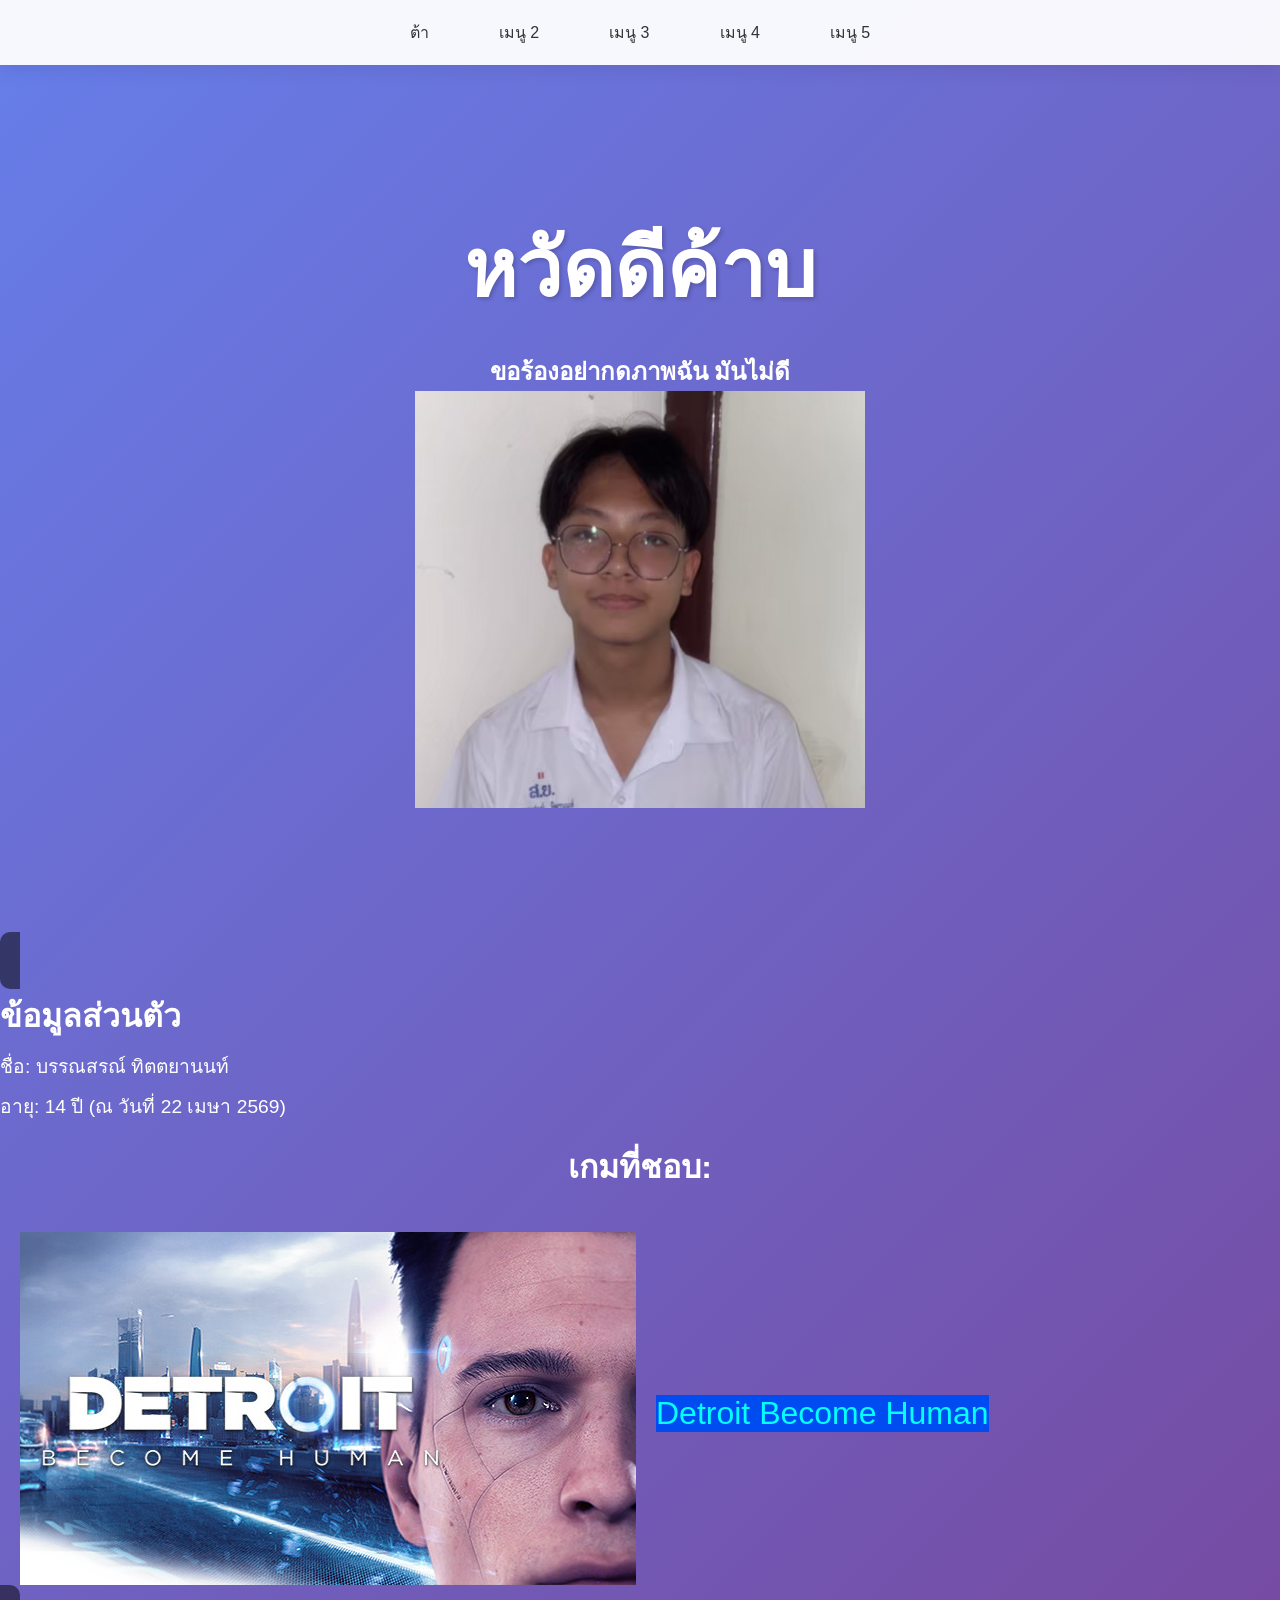
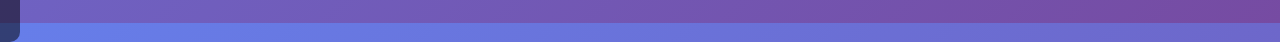
<file: index.html>
<!DOCTYPE html>
<html lang="th">
<head>
    <meta charset="UTF-8">
    <meta name="viewport" content="width=device-width, initial-scale=1.0">
    <title>เว็บไซต์ของฉัน</title>
    <link rel="stylesheet" href="first page.css">
   
    <meta name="viewport" content="width=device-width, initial-scale=1.0">
</head>
<body>
    <script src="firstpage.js">
  

    </script>
    <nav>
        <div class="nav-container">
            <ul class="nav-menu">
                <li><a href="menu1.html">ต้า</a></li>
                <li><a href="menu2.html">เมนู 2</a></li>
                <li><a href="menu3.html">เมนู 3</a></li>
                <li><a href="menu4.html">เมนู 4</a></li>
                <li><a href="menu5.html">เมนู 5</a></li>
            </ul>
        </div>
    </nav>

    <main class="main-content">
        <section class="hero">
            <h1>หวัดดีค้าบ</h1>
            <h2>ขอร้องอย่ากดภาพฉัน มันไม่ดี</h2>
            
           <img id="myimg" src="f3.jpg" alt="เน็ตพี่กากรอโหลดเเป๊ป " onclick="changeImg()"><br>

      <p id="text1" style="display: none;" onclick="showtext()">ก็บอกเเล้วอย่ากด😡😡</p>
        </section>
    </main>
    
   <di id="inform">
  <h2 class="h2">ข้อมูลส่วนตัว</h2>

  <div class="profile">
    <p>ชื่อ: บรรณสรณ์ ทิตตยานนท์</p>
    <p>อายุ: 14 ปี (ณ วันที่ 22 เมษา 2569)</p>
  </div>

  <h3>เกมที่ชอบ:</h3>

  <div class="box1">
    <img src="dbh.jpg" alt="detroit become human">
    <p class="p1">Detroit Become Human</p>
  </div>

    </body>
</html>
</file>
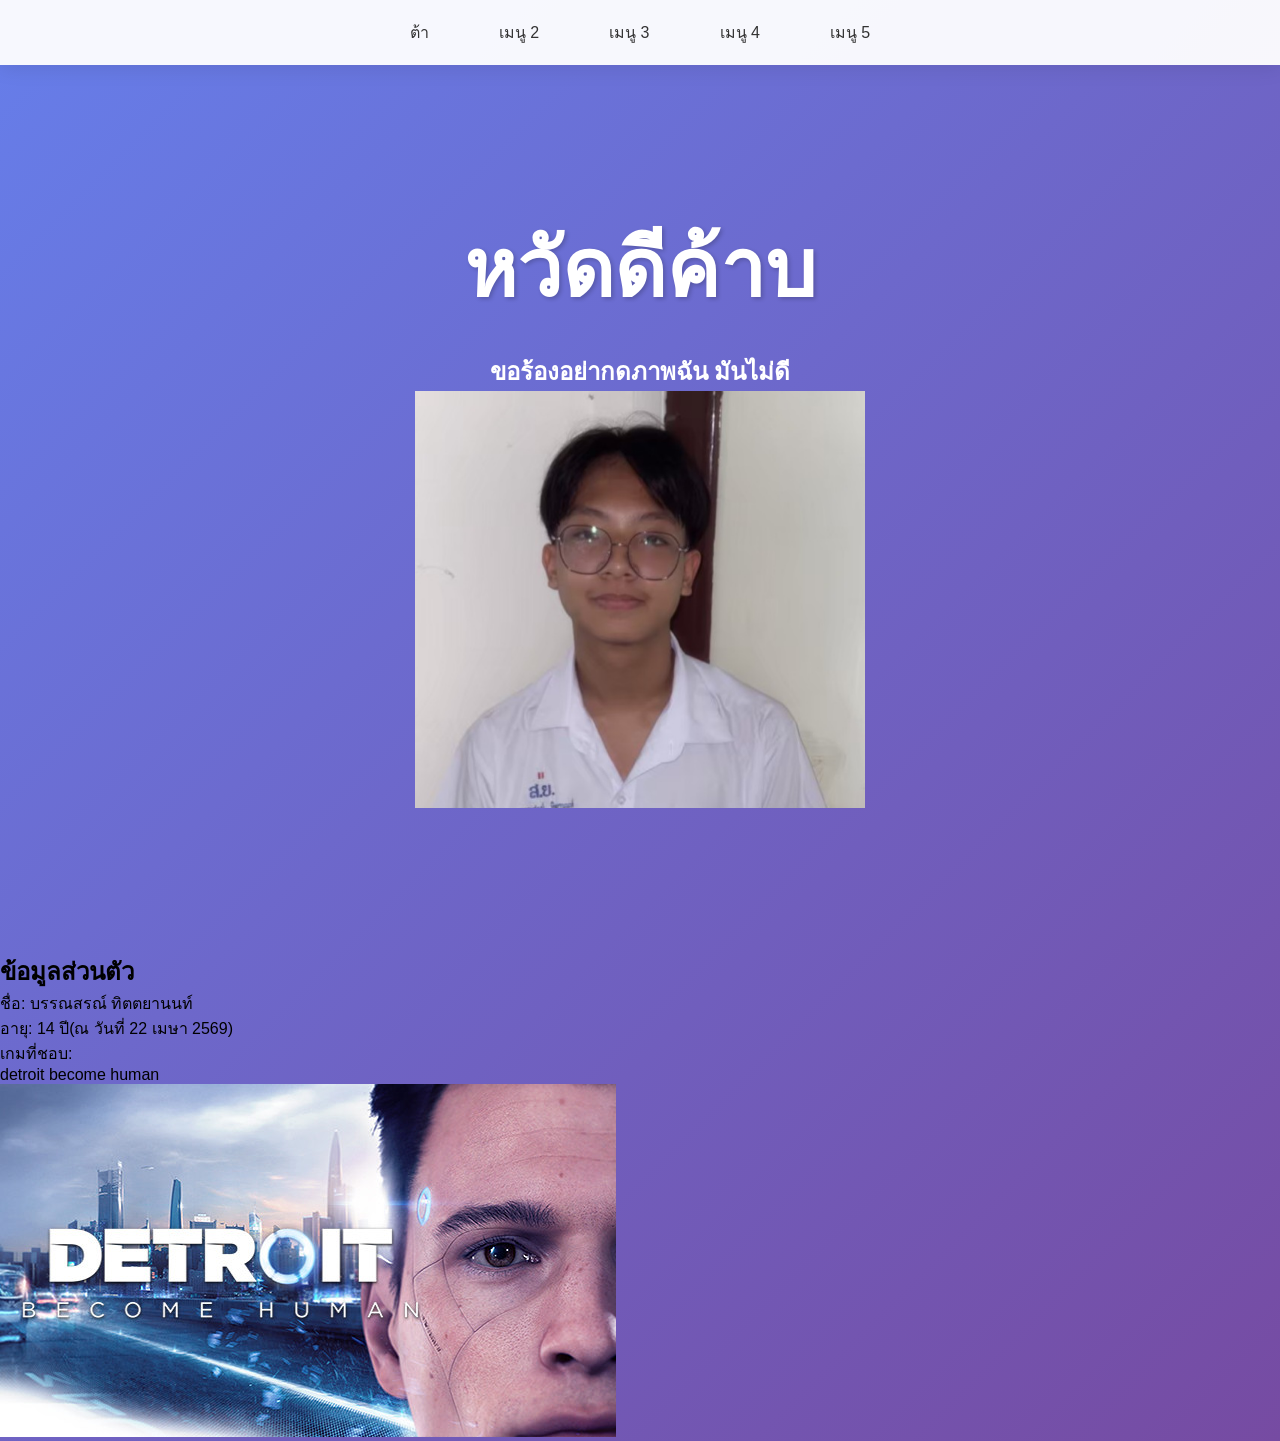
<file: fluke code/index.html>
<!DOCTYPE html>
<html lang="th">
<head>
    <meta charset="UTF-8">
    <meta name="viewport" content="width=device-width, initial-scale=1.0">
    <title>เว็บไซต์ของฉัน</title>
    <link rel="stylesheet" href="first page.css">
   
    <meta name="viewport" content="width=device-width, initial-scale=1.0">
</head>
<body>
    <script src="firstpage.js">
  

    </script>
    <nav>
        <div class="nav-container">
            <ul class="nav-menu">
                <li><a href="menu1.html">ต้า</a></li>
                <li><a href="menu2.html">เมนู 2</a></li>
                <li><a href="menu3.html">เมนู 3</a></li>
                <li><a href="menu4.html">เมนู 4</a></li>
                <li><a href="menu5.html">เมนู 5</a></li>
            </ul>
        </div>
    </nav>

    <main class="main-content">
        <section class="hero">
            <h1>หวัดดีค้าบ</h1>
            <h2>ขอร้องอย่ากดภาพฉัน มันไม่ดี</h2>
            
           <img id="myimg" src="f3.jpg" alt="เน็ตพี่กากรอโหลดเเป๊ป " onclick="changeImg()"><br>

      <p id="text1" style="display: none;" onclick="changeImg()">ก็บอกเเล้วอย่ากด😡😡</p>
        </section>
    </main>
    <div id="inform">
        <h2>ข้อมูลส่วนตัว</h2>
        <p>ชื่อ: บรรณสรณ์ ทิตตยานนท์</p>
        <p>อายุ: 14 ปี(ณ วันที่ 22 เมษา 2569)</p>
        <p>เกมที่ชอบ: </p>
        <p>detroit become human </p>
        <img src="dbh.jpg" alt="detroit become human">



    </div>
</body>
</html>
</file>
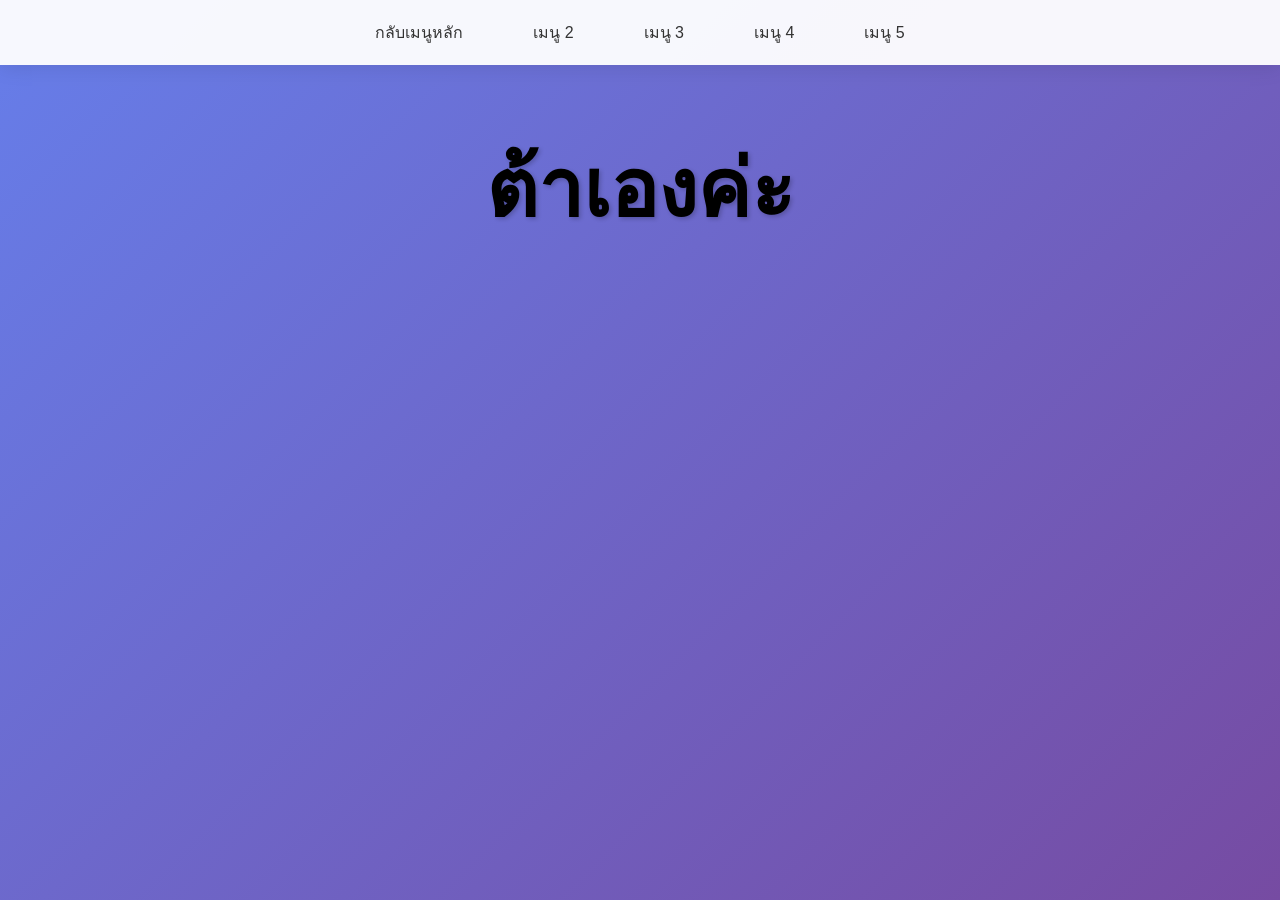
<file: menu1.html>
<!DOCTYPE html>
<html lang="en">
<head>
    <meta charset="UTF-8">
    <meta name="viewport" content="width=device-width, initial-scale=1.0">
    <title>Document</title>
    <link rel="stylesheet" href="menu1.css">
</head>
<body>

      <nav>
        <div class="nav-container">
            <ul class="nav-menu">
                <li><a href="index.html">กลับเมนูหลัก</a></li>
                <li><a href="menu2.html">เมนู 2</a></li>
                <li><a href="menu3.html">เมนู 3</a></li>
                <li><a href="menu4.html">เมนู 4</a></li>
                <li><a href="menu5.html">เมนู 5</a></li>
            </ul>
        </div>
    </nav>
    <main class="main-content">
        <section class="hero">
            <h1> ต้าเองค่ะ</h1>
        </section>
    </main>
</body>
</html>
</file>
<file: first page.css>
* {
            margin: 0;
            padding: 0;
            box-sizing: border-box;
        }

        body {
            font-family: 'Segoe UI', Tahoma, Geneva, Verdana, sans-serif;
            background: linear-gradient(135deg, #667eea 0%, #764ba2 100%);
            min-height: 100vh;
        }

        /* Navigation */
        nav {
            background: rgba(255, 255, 255, 0.95);
            box-shadow: 0 2px 20px rgba(0, 0, 0, 0.1);
            position: sticky;
            top: 0;
            z-index: 100;
        }

        .nav-container {
            max-width: 1200px;
            margin: 0 auto;
            padding: 0 20px;
        }

        .nav-menu {
            display: flex;
            justify-content: center;
            list-style: none;
            gap: 10px;
        }

        .nav-menu li a {
            display: block;
            padding: 20px 30px;
            text-decoration: none;
            color: #333;
            font-weight: 500;
            font-size: 16px;
            transition: all 0.3s ease;
            position: relative;
        }

        .nav-menu li a::after {
            content: '';
            position: absolute;
            bottom: 0;
            left: 50%;
            transform: translateX(-50%);
            width: 0;
            height: 3px;
            background: linear-gradient(90deg, #667eea, #764ba2);
            transition: width 0.3s ease;
        }

        .nav-menu li a:hover {
            color: #667eea;
        }

        .nav-menu li a:hover::after {
            width: 80%;
        }

        /* Main Content */
        .main-content {
            max-width: 1200px;
            margin: 0 auto;
            padding: 60px 20px;
        }

        .hero {
            text-align: center;
            color: white;
            padding: 80px 20px;
        }

        .hero h1 {
            font-size: 5rem;
            margin-bottom: 20px;
            text-shadow: 2px 2px 4px rgba(0, 0, 0, 0.2);
        }

        .hero p {
            font-size: 1.2rem;
            opacity: 0.9;
        }

        /* Responsive */
        @media (max-width: 900px) {
            .nav-menu {
                flex-direction: column;
                align-items: center;
                gap: 0;
            }

            .nav-menu li a {
                padding: 15px 20px;
            }

            .hero h1 {
                font-size: 2rem;
            }
        }
         img {
  max-width: 100%;
  height: auto;
}
#myimg {
  max-width: 450px;
  height: auto;
  transition: 0.3s;
}
#myimg:hover {
  transform: scale(1.1);
}
#text1 {
  font-size: 2rem;
  color: red;
  margin-top: 10px;
  cursor: pointer;
}
.h2 {
  font-size: 2rem;
  color: white;
  margin-top: 20px;
}

p {
  font-size: 1.2rem;
  color: white;
  margin-top: 10px;
}
.p1 {
  font-size: 2rem;
  color: cyan;
  margin-top: 10px;
background-color: rgb(0, 76, 241);

}
#inform {
  background-color: rgba(0, 0, 0, 0.5);
  padding: 20px;
  border-radius: 10px;
  margin-top: 20px;
 
}
.box1 {
 display: flex;
  align-items: center;
  gap: 20px;
  padding: 20px;
  border-radius: 10px;
  margin-top: 20px;
}
h3 {
  font-size: 2rem;
  color: white;
  margin-top: 20px;
  text-align: center;
}
</file>
<file: fluke code/first page.css>
* {
            margin: 0;
            padding: 0;
            box-sizing: border-box;
        }

        body {
            font-family: 'Segoe UI', Tahoma, Geneva, Verdana, sans-serif;
            background: linear-gradient(135deg, #667eea 0%, #764ba2 100%);
            min-height: 100vh;
        }

        /* Navigation */
        nav {
            background: rgba(255, 255, 255, 0.95);
            box-shadow: 0 2px 20px rgba(0, 0, 0, 0.1);
            position: sticky;
            top: 0;
            z-index: 100;
        }

        .nav-container {
            max-width: 1200px;
            margin: 0 auto;
            padding: 0 20px;
        }

        .nav-menu {
            display: flex;
            justify-content: center;
            list-style: none;
            gap: 10px;
        }

        .nav-menu li a {
            display: block;
            padding: 20px 30px;
            text-decoration: none;
            color: #333;
            font-weight: 500;
            font-size: 16px;
            transition: all 0.3s ease;
            position: relative;
        }

        .nav-menu li a::after {
            content: '';
            position: absolute;
            bottom: 0;
            left: 50%;
            transform: translateX(-50%);
            width: 0;
            height: 3px;
            background: linear-gradient(90deg, #667eea, #764ba2);
            transition: width 0.3s ease;
        }

        .nav-menu li a:hover {
            color: #667eea;
        }

        .nav-menu li a:hover::after {
            width: 80%;
        }

        /* Main Content */
        .main-content {
            max-width: 1200px;
            margin: 0 auto;
            padding: 60px 20px;
        }

        .hero {
            text-align: center;
            color: white;
            padding: 80px 20px;
        }

        .hero h1 {
            font-size: 5rem;
            margin-bottom: 20px;
            text-shadow: 2px 2px 4px rgba(0, 0, 0, 0.2);
        }

        .hero p {
            font-size: 1.2rem;
            opacity: 0.9;
        }

        /* Responsive */
        @media (max-width: 768px) {
            .nav-menu {
                flex-direction: column;
                align-items: center;
                gap: 0;
            }

            .nav-menu li a {
                padding: 15px 20px;
            }

            .hero h1 {
                font-size: 2rem;
            }
        }
         img {
  max-width: 100%;
  height: auto;
}
#myimg {
  max-width: 450px;
  height: auto;
  transition: 0.3s;
}
#myimg:hover {
  transform: scale(1.1);
}
#text1 {
  font-size: 2rem;
  color: red;
  margin-top: 10px;
  cursor: pointer;
}
</file>
<file: menu1.css>
* {
            margin: 0;
            padding: 0;
            box-sizing: border-box;
        }

        body {
            font-family: 'Segoe UI', Tahoma, Geneva, Verdana, sans-serif;
            background: linear-gradient(135deg, #667eea 0%, #764ba2 100%);
            min-height: 100vh;
        }

        /* Navigation */
        nav {
            background: rgba(255, 255, 255, 0.95);
            box-shadow: 0 2px 20px rgba(0, 0, 0, 0.1);
            position: sticky;
            top: 0;
            z-index: 100;
        }

        .nav-container {
            max-width: 1200px;
            margin: 0 auto;
            padding: 0 20px;
        }

        .nav-menu {
            display: flex;
            justify-content: center;
            list-style: none;
            gap: 10px;
        }

        .nav-menu li a {
            display: block;
            padding: 20px 30px;
            text-decoration: none;
            color: #333;
            font-weight: 500;
            font-size: 16px;
            transition: all 0.3s ease;
            position: relative;
        }

        .nav-menu li a::after {
            content: '';
            position: absolute;
            bottom: 0;
            left: 50%;
            transform: translateX(-50%);
            width: 0;
            height: 3px;
            background: linear-gradient(90deg, #667eea, #764ba2);
            transition: width 0.3s ease;
        }

        .nav-menu li a:hover {
            color: #667eea;
        }

        .nav-menu li a:hover::after {
            width: 80%;
        }

        /* Main Content */
        .main-content {
            max-width: 1200px;
            margin: 0 auto;
            padding: 60px 20px;
        }

   

        .hero h1 {
            font-size: 5rem;
            margin-bottom: 20px;
            text-shadow: 2px 2px 4px rgba(0, 0, 0, 0.2);
            text-align: center;
   
        }


        /* Responsive */
        @media (max-width: 768px) {
            .nav-menu {
                flex-direction: column;
                align-items: center;
                gap: 0;
            }

            .nav-menu li a {
                padding: 15px 20px;
            }

            .hero h1 {
                font-size: 2rem;
            }
        }
        img {
  max-width: 100%;
  height: auto;
}
</file>
